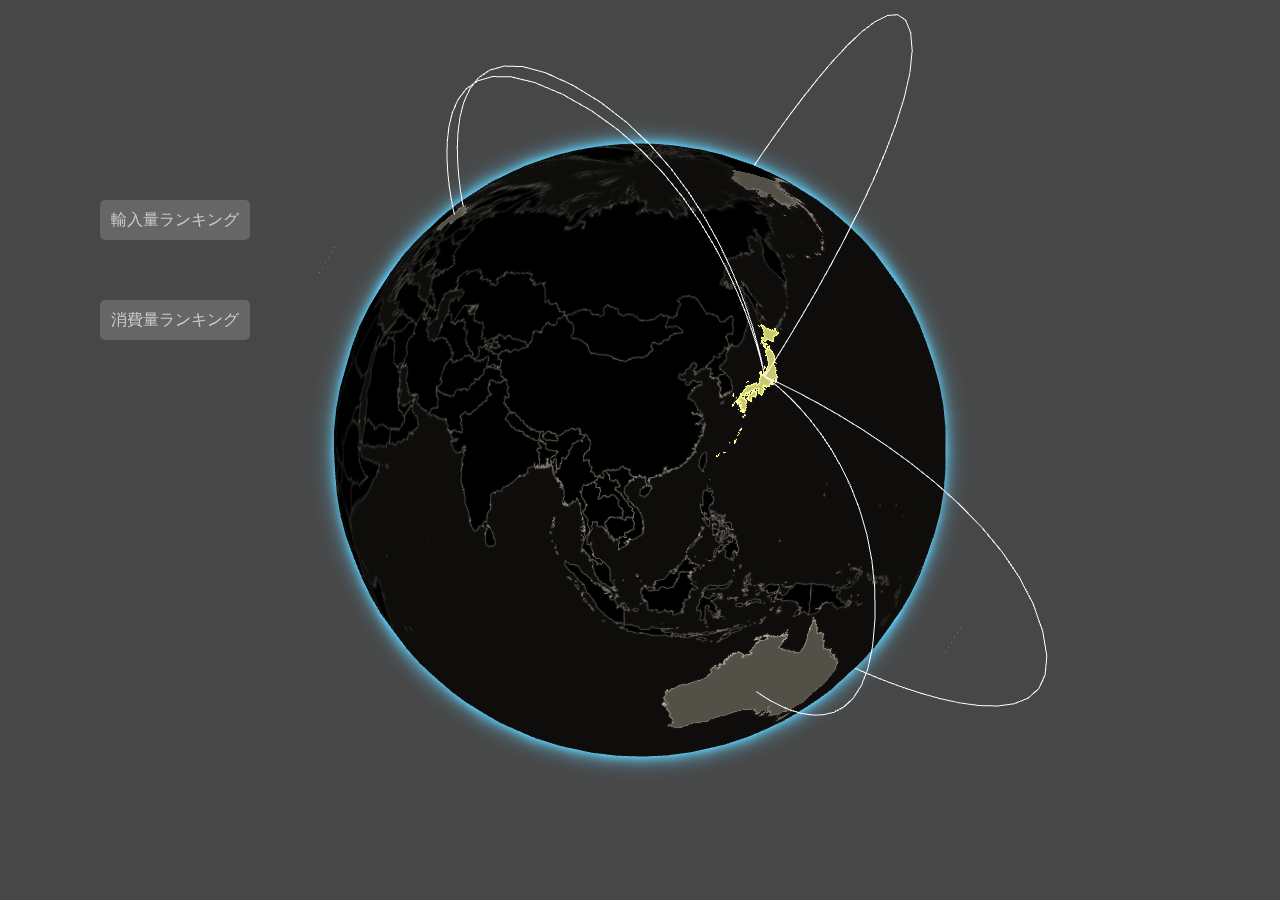
<file: html_nakamura_21/main.html>
<!DOCTYPE html>
<html lang="en">
  <head>
      <meta charset="UTF-8">
      <title>About Cheese</title>

      <script src="./js/three.min.js"></script>
      <script src="./js/jquery.min.js"></script>

      <script src="./js/gio.min.js"></script>

      <link rel="stylesheet" href="./css/common.css">
      <link rel="icon" href="./favicon.ico" />

      <style>

          #globalArea {

            height: 100%;
            width: 100%;
            margin: 0;
            padding: 0;

          }

          #infoBoard {

              position: absolute;
              left: 35%;
              top: 40%;
              width: 400px;
              height: 100px;
              line-height: 50px;
              text-align: center;
              color: white;
              font-size: 20px;
              background-color: rgba(106, 107, 111, 0.6);
              display: none;

          }

          #countryArea {

              width: 100%;
              height: 50%;

          }

          #explanation {

              width: 100%;
              height: 50%;
              font-size: 16px;

          }

          #import, #consumption {

            position: absolute;
            left: 100px;
            width: 150px;
            height: 40px;
            color: #cbcbcb;
            text-align: center;
            line-height: 40px;
            cursor: pointer;
            user-select: none;
            box-sizing: border-box;
            transition: 1s;
            border-radius: 5px;
            background-color: rgba(110, 110, 110, 0.8);

          }

          #import:hover, #consumption:hover {

            color: #fff;
            background-color: #929292;

          }

          #import {
            top: 200px;
          }

          #consumption {
            top: 300px;
          }
      </style>
  </head>
  <body>
    <div id="globalArea"></div>

    <div id="import">輸入量ランキング</div>
    <div id="consumption">消費量ランキング</div>

    <div id="infoBoard">
      <div id="countryArea"></div>
      <div id="explanation"></div>
    </div>

    <script>
      var container = document.getElementById( "globalArea" );
      var configs = {
        "control": {
          "stats": false,
          "disableUnmentioned": false,
          "lightenMentioned": false,
          "inOnly": false,
          "outOnly": false,
          "initCountry": "CN",
          "halo": true,
          "transparentBackground": false,
          "autoRotation": false,
          "rotationRatio": 1
        },
        "color": {
          "surface": 11577751,
          "selected": 13092719,
          "in": 16777215,
          "out": 669255,
          "halo": 2141154,
          "background": 4671303
        },
        "brightness": {
          "ocean": 1,
          "mentioned": 0.19,
          "related": 0.41
        }
      }
      var controller = new GIO.Controller( container, configs );
      var import_flg = true;
      
      // データセットに存在する国を明るく表示
      controller.lightenMentioned(true);
      // データセットに存在しない国を選べなくした
      controller.disableUnmentioned(true);
      // 初期選択国
      controller.setInitCountry("JP");

      $( "#import" ).click( function () {
        controller.switchDataSet("import");
        import_flg = true
      } );

      $( "#consumption" ).click( function () {
        controller.switchDataSet("consumption");
        import_flg = false
      } );

      // use the onCountryPicked() to set callback when clicked country changed
    
      controller.onCountryPicked( callback );

      // the callback function can get parameter contains some country data, the detailed of the parameter can be found in the API document

      function callback ( selectedCountry, flg ) {
        if ( import_flg ) {
          if ( selectedCountry.ISOCode == "AU" ) {
            $( "#countryArea" ).text( '1位：オーストラリア' );
            $( "#explanation" ).text( '日本への輸出量：82,935(t)  2018年' );
          } else if ( selectedCountry.ISOCode == "NZ" ) {
            $( "#countryArea" ).text( '2位：ニュージーランド' );
            $( "#explanation" ).text( '日本への輸出量：62,214(t)  2018年' );
          } else if ( selectedCountry.ISOCode == "US" ) {
            $( "#countryArea" ).text( '3位：アメリカ合衆国' );
            $( "#explanation" ).text( '日本への輸出量：32,944(t)  2018年' );
          } else if ( selectedCountry.ISOCode == "NZ" ) {
            $( "#countryArea" ).text( '4位：オランダ' );
            $( "#explanation" ).text( '日本への輸出量：30,069(t)  2018年' );
          } else if ( selectedCountry.ISOCode == "DE" ) {
            $( "#countryArea" ).text( '5位：ドイツ' );
            $( "#explanation" ).text( '日本への輸出量：18,167(t)  2018年' );
          } else if ( selectedCountry.ISOCode == "JP" ) {
            $( "#countryArea" ).text( '日本' );
            $( "#explanation" ).text( '総輸入量：276,177(t)  2018年' ); 
          }
        } else {
          if ( selectedCountry.ISOCode == "DK" ) {
            $( "#countryArea" ).text( '1位：デンマーク' );
            $( "#explanation" ).text( '国民1人あたりの年間消費量：28.9kg  2019年' );
          } else if ( selectedCountry.ISOCode == "FR" ) {
            $( "#countryArea" ).text( '2位：フランス' );
            $( "#explanation" ).text( '国民1人あたりの年間消費量：26.5kg  2019年' );
          } else if ( selectedCountry.ISOCode == "LU" ) {
            $( "#countryArea" ).text( '2位：ルクセンブルク' );
            $( "#explanation" ).text( '国民1人あたりの年間消費量：26.5kg  2019年' );
          } else if ( selectedCountry.ISOCode == "IS" ) {
            $( "#countryArea" ).text( '4位：アイスランド' );
            $( "#explanation" ).text( '国民1人あたりの年間消費量：28.9kg  2019年' );
          } else if ( selectedCountry.ISOCode == "CY" ) {
            $( "#countryArea" ).text( '5位：キプロス' );
            $( "#explanation" ).text( '国民1人あたりの年間消費量：28.9kg  2019年' );
          } else if ( selectedCountry.ISOCode == "JP" ) {
            $( "#countryArea" ).text( '日本' );
            $( "#explanation" ).text( '国民1人あたりの年間消費量：2.84kg  2019年' ); 
          } 
        }

        $( "#infoBoard" ).fadeIn( 1000 );

        setTimeout( function () {
          $( "#infoBoard" ).fadeOut( 1000 );
        }, 3000 );

      }

      $.ajax( {
        url: "./data/groupData.json",
        type: "GET",
        contentType: "application/json; charset=utf-8",
        async: true,
        dataType: "json",
        success: function ( inputData ) {
          controller.addData( inputData );
          controller.init();
        }

      } );
    </script>
  </body>
</html>
</file>
<file: html_nakamura_21/css/common.css>
html, body {

  height: 100%;
  width: 100%;
  margin: 0;
  padding: 0;

}
</file>
